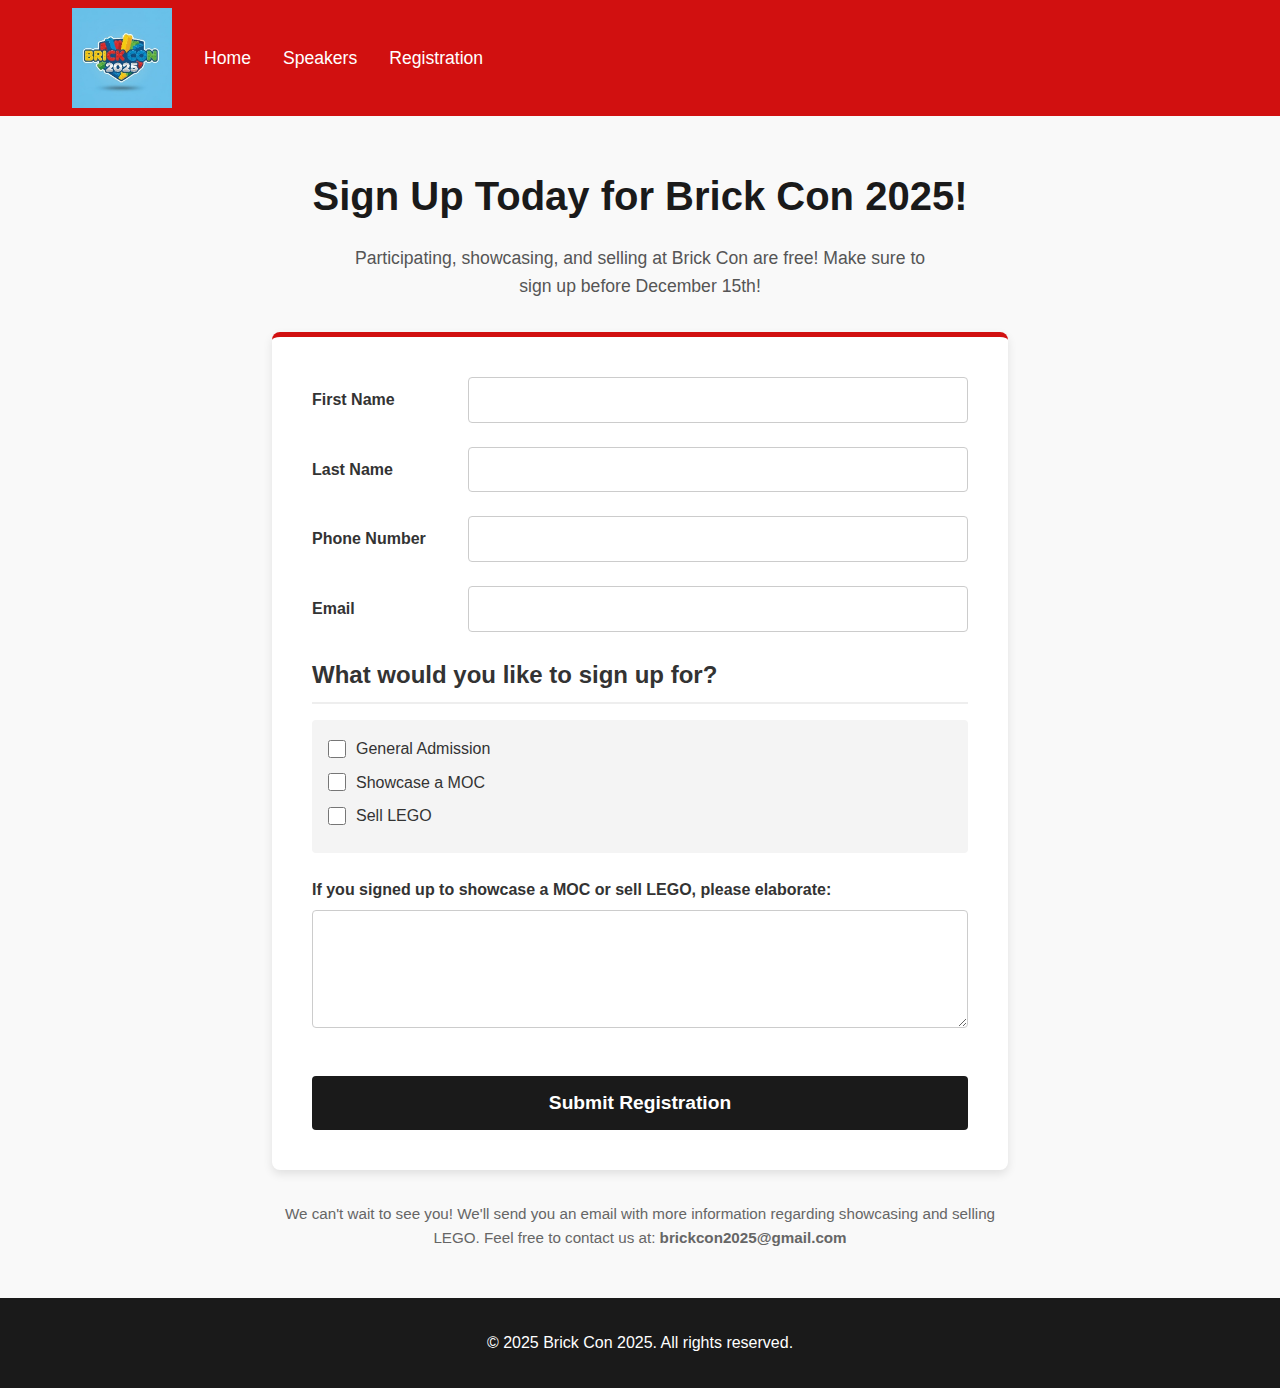
<file: registration.html>
<!DOCTYPE html>
<html lang="en">
<head>
  <meta charset="UTF-8">
  <meta name="viewport" content="width=device-width, initial-scale=1.0">
  <title>Brick Con 2025 | Registration</title>
  <link rel="stylesheet" href="styles/registrationstyles.css">
</head>
<body>
  <header>
    <nav>
      <div class="nav-container">
        <div class="logo">
          <a href="index.html">
            <img src="images/logo.jpg" alt="Brick Con logo">
          </a>
        </div>
        <a href="index.html" class="nav-link">Home</a>
        <a href="speakers_page.html" class="nav-link">Speakers</a>
        <a href="registration.html" class="nav-link">Registration</a>
      </div>
    </nav>
  </header>

  <main>
    <section class="registration-section">
      <h1 class="registration-title">Sign Up Today for Brick Con 2025!</h1>
      <p class="registration-description">
        Participating, showcasing, and selling at Brick Con are free!  
        Make sure to sign up before December 15th!
      </p>
      
    <form class="registration-form">

      <div class="form-row">
        <label for="first-name">First Name</label>
        <input type="text" id="first-name" name="first-name" required>
      </div>

      <div class="form-row">
        <label for="last-name">Last Name</label>
        <input type="text" id="last-name" name="last-name" required>
      </div>

      <div class="form-row">
        <label for="phone">Phone Number</label>
        <input type="tel" id="phone" name="phone" required>
      </div>

      <div class="form-row">
        <label for="email">Email</label>
        <input type="email" id="email" name="email" required>
      </div>

      <h2 class="form-subheading">What would you like to sign up for?</h2>

      <div class="checkbox-group">
        <label>
          <input type="checkbox" name="signup-type" value="general">
          General Admission
        </label>
        <label>
          <input type="checkbox" name="signup-type" value="showcase">
          Showcase a MOC
        </label>
        <label>
          <input type="checkbox" name="signup-type" value="sell">
          Sell LEGO
        </label>
      </div>

      <label for="details">
        If you signed up to showcase a MOC or sell LEGO, please elaborate:
      </label>
      <textarea id="details" name="details" rows="5"></textarea>

      <button type="submit" class="btn-submit">Submit Registration</button>
    </form>


      <p class="registration-footer-text">
        We can't wait to see you! We'll send you an email with more information regarding showcasing and selling LEGO.  
        Feel free to contact us at: <strong>brickcon2025@gmail.com</strong>
      </p>
    </section>
  </main>

  <footer>
    <p>&copy; 2025 Brick Con 2025. All rights reserved.</p>
  </footer>
</body>
</html>
</file>
<file: styles/registrationstyles.css>
* {
    margin: 0;
    padding: 0;
    box-sizing: border-box;
}

body {
    font-family: Arial, sans-serif;
    line-height: 1.6;
    color: #333;
    background-color: #f9f9f9;
}

header {
    background-color: #d11010; 
    padding: 0.5rem 0;
    position: sticky;
    top: 0;
    z-index: 100;
}

nav {
    max-width: 1200px;
    margin: 0 auto;
    padding: 0 2rem;
}

.nav-container {
    display: flex;
    align-items: center;
    gap: 2rem;
}

.logo {
    display: flex;
    align-items: center;
    height: 100px;
    width: 100px;
    overflow: hidden;
}

.logo a {
    display: flex;
    align-items: center;
    height: 100%;
    width: 100%;
}

.logo img {
    height: 100px;
    width: auto;
    object-fit: contain;
    object-position: left center;
    transform: scale(1.2);
}

.nav-link {
    color: white;
    text-decoration: none;
    font-size: 1.1rem;
    transition: color 0.3s;
}

.nav-link:hover {
    color: #ffcc00;
}

main {
    max-width: 800px;
    margin: 3rem auto;
    padding: 0 2rem;
}

.registration-title {
    text-align: center;
    font-size: 2.5rem;
    color: #1a1a1a;
    margin-bottom: 1rem;
}

.registration-description {
    text-align: center;
    font-size: 1.1rem;
    color: #555;
    margin-bottom: 2rem;
    max-width: 600px;
    margin-left: auto;
    margin-right: auto;
}

.registration-form {
    background-color: white;
    padding: 2.5rem;
    border-radius: 8px;
    box-shadow: 0 4px 10px rgba(0,0,0,0.1);
    border-top: 5px solid #d11010;
}

label {
    display: block;
    margin-bottom: 0.5rem;
    font-weight: bold;
    color: #333;
}

input[type="text"], input[type="tel"], input[type="email"], textarea {
    width: 100%;
    padding: 0.8rem;
    margin-bottom: 1.5rem;
    border: 1px solid #ccc;
    border-radius: 4px;
    font-size: 1rem;
    font-family: inherit;
}

input:focus, 
textarea:focus {
    outline: none;
    border-color: #d11010;
}

.form-subheading {
    margin-top: 1rem;
    margin-bottom: 1rem;
    font-size: 1.5rem;
    border-bottom: 2px solid #eee;
    padding-bottom: 0.5rem;
}

.checkbox-group {
    background-color: #f4f4f4;
    padding: 1rem;
    border-radius: 4px;
    margin-bottom: 1.5rem;
}

.checkbox-group label {
    font-weight: normal;
    display: flex;
    align-items: center;
    gap: 10px;
    margin-bottom: 0.5rem;
    cursor: pointer;
}

.checkbox-group input[type="checkbox"] {
    width: 18px;
    height: 18px;
    accent-color: #d11010;
}

.btn-submit {
    display: block;
    width: 100%;
    padding: 1rem;
    background-color: #1a1a1a;
    color: white;
    border: none;
    border-radius: 4px;
    font-size: 1.2rem;
    font-weight: bold;
    cursor: pointer;
    transition: background-color 0.3s;
    margin-top: 1rem;
}

.btn-submit:hover {
    background-color: #ffcc00;
    color: #1a1a1a;
}

.registration-footer-text {
    text-align: center;
    margin-top: 2rem;
    color: #666;
    font-size: 0.95rem;
}

footer {
    background-color: #1a1a1a;
    color: white;
    text-align: center;
    padding: 2rem;
    margin-top: 3rem;
}

footer p {
    font-size: 1rem;
}

.form-row {
    display: flex;
    align-items: center;
    gap: 1rem;
    margin-bottom: 1.5rem;
}

.form-row label {
    width: 140px;
    margin-bottom: 0;
}

.form-row input[type="text"], .form-row input[type="tel"], .form-row input[type="email"] {
    margin-bottom: 0;
    flex: 1;
}
</file>
